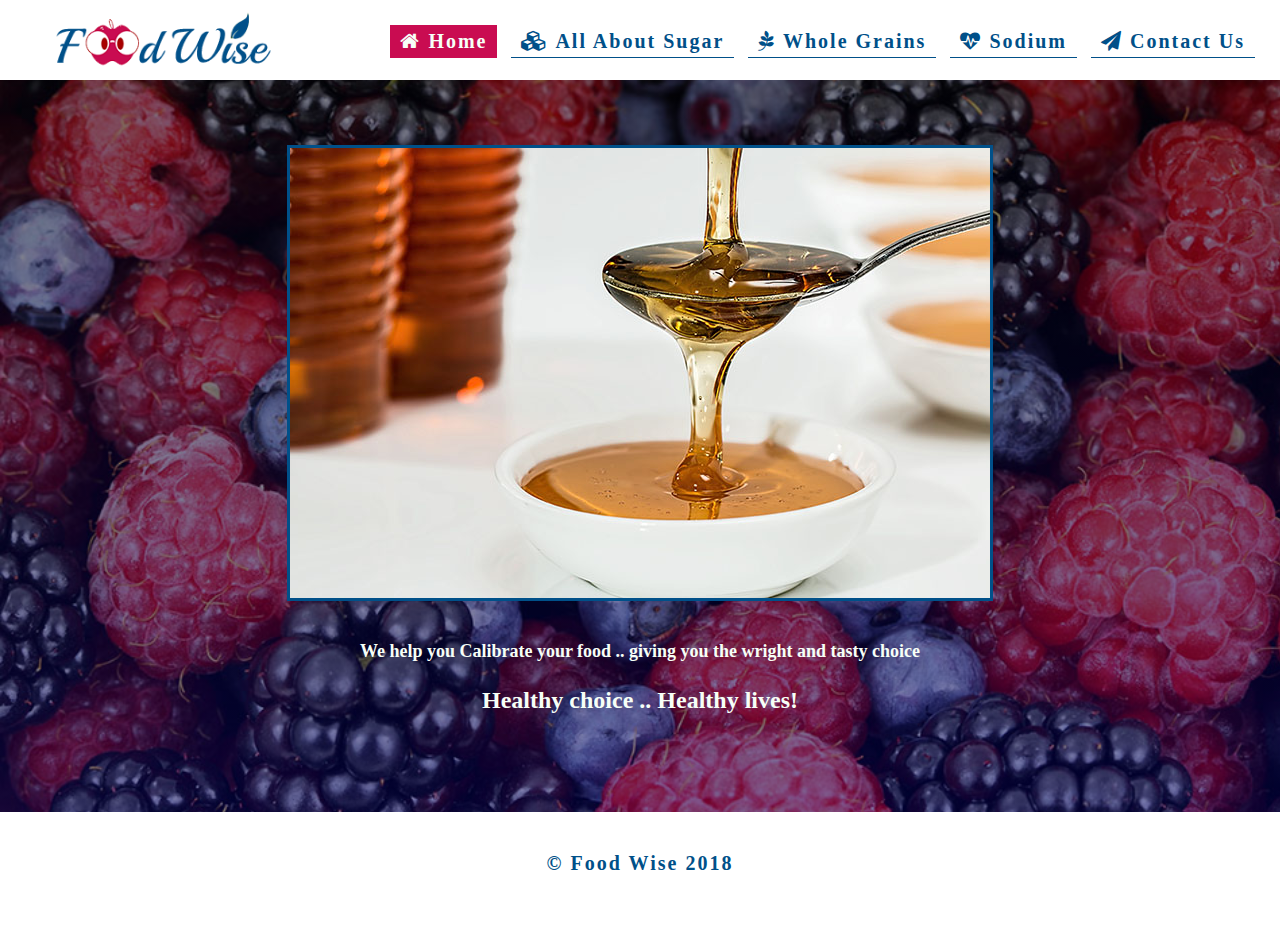
<file: Food Wise/index.html>
<!DOCTYPE html>
<html>

<head>
<link rel="icon" type="image/ico" href="favicon.ico"/> 
<link rel="apple-touch-icon" sizes="57x57" href="favicon/apple-icon-57x57.png">
<link rel="apple-touch-icon" sizes="60x60" href="favicon/apple-icon-60x60.png">
<link rel="apple-touch-icon" sizes="72x72" href="favicon/apple-icon-72x72.png">
<link rel="apple-touch-icon" sizes="76x76" href="favicon/apple-icon-76x76.png">
<link rel="apple-touch-icon" sizes="114x114" href="favicon/apple-icon-114x114.png">
<link rel="apple-touch-icon" sizes="120x120" href="favicon/apple-icon-120x120.png">
<link rel="apple-touch-icon" sizes="144x144" href="favicon/apple-icon-144x144.png">
<link rel="apple-touch-icon" sizes="152x152" href="favicon/apple-icon-152x152.png">
<link rel="apple-touch-icon" sizes="180x180" href="favicon/apple-icon-180x180.png">
<link rel="icon" type="image/png" sizes="192x192"  href="favicon/android-icon-192x192.png">
<link rel="icon" type="image/png" sizes="32x32" href="favicon/favicon-32x32.png">
<link rel="icon" type="image/png" sizes="96x96" href="favicon/favicon-96x96.png">
<link rel="icon" type="image/png" sizes="16x16" href="favicon/favicon-16x16.png">
<link rel="manifest" href="favicon/manifest.json">
<meta name="msapplication-TileColor" content="#ffffff">
<meta name="msapplication-TileImage" content="favicon/ms-icon-144x144.png">
<meta name="theme-color" content="#ffffff">

<title>Food Wise home</title>
<link rel = "stylesheet" type = "text/css" href = "style.css"/>
<link rel="stylesheet" href="https://cdnjs.cloudflare.com/ajax/libs/font-awesome/4.7.0/css/font-awesome.min.css">
<meta charset = "utf-8">

</head>

<body>
	<header>
		<div class = "nav-bar">
			<a href = "index.html" ><img src = "images/foodwise_logo.png" class = "logo" alt = "Logo image"> </a>
		<ul class = "menu">
			<li><a href = "index.html" id = "CurrentMenuItem"><i class="fa fa-home"></i> Home</a></li>
			<li><a href = "SugarFree.html"><i class="fa fa-cubes"></i> All About Sugar</a></li>
			<li><a href = "WholeGrain.html"><i class="fa fa-pagelines"></i> Whole Grains</a></li>	
			<li><a href = "Sodium.html"><i class="fa fa-heartbeat"></i> Sodium</a></li>
			<li><a href = "Contact.html"><i class="fa fa-paper-plane"></i> Contact Us</a></li>	
		</ul>
		</div>
	</header>
	<div class = "Main_Section">
		<div class = "container">
				
				<div class="sliderbox">
					<img src = "images/slider_img1.jpg" alt = "honey image"/>
					<img src = "images/slider_img2.jpg" alt = "bread image"/>
					<img src = "images/slider_img3.jpg" alt = "salt image"/>
					<img src = "images/slider_img4.jpg" alt = "oil image"/>
					<img src = "images/slider_img1.jpg" alt = "honey image"/>
				</div>
					
			</div>
			<div class = "welcome">
			<h1>We help you Calibrate your food .. giving you the wright and tasty choice</h1>
			<h2>Healthy choice .. Healthy lives!</h2><br>
			
		</div>
	</div>
	<footer>
	<p>&copy; Food Wise 2018 </p>
	</footer>
	
</body>

</html>
</file>
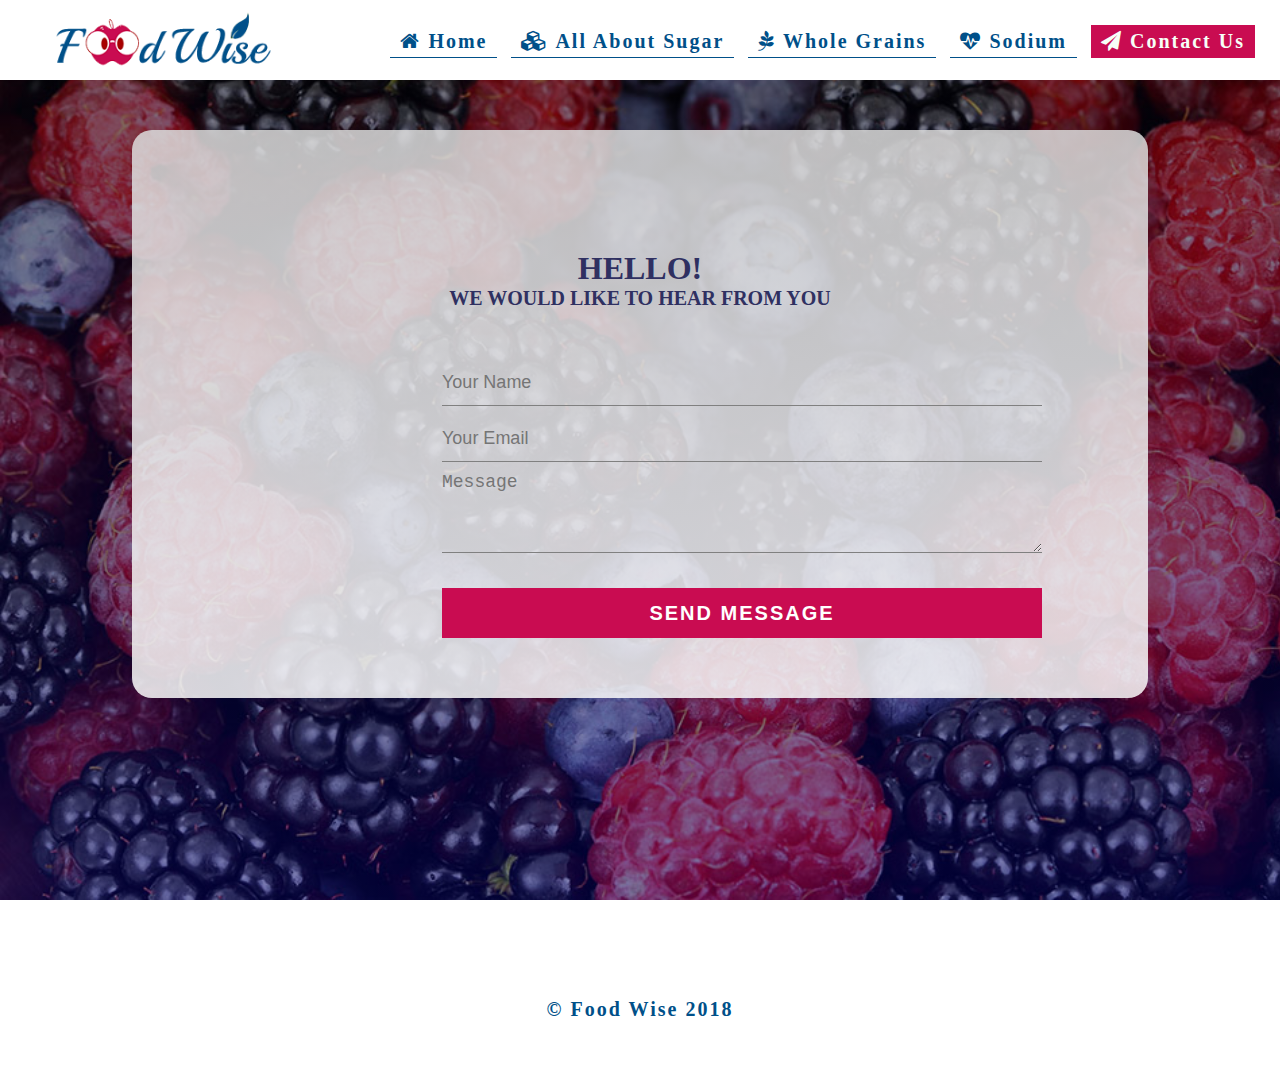
<file: Food Wise/Contact.html>
<!DOCTYPE html>
<html>

<head>

<link rel="apple-touch-icon" sizes="57x57" href="favicon/apple-icon-57x57.png">
<link rel="apple-touch-icon" sizes="60x60" href="favicon/apple-icon-60x60.png">
<link rel="apple-touch-icon" sizes="72x72" href="favicon/apple-icon-72x72.png">
<link rel="apple-touch-icon" sizes="76x76" href="favicon/apple-icon-76x76.png">
<link rel="apple-touch-icon" sizes="114x114" href="favicon/apple-icon-114x114.png">
<link rel="apple-touch-icon" sizes="120x120" href="favicon/apple-icon-120x120.png">
<link rel="apple-touch-icon" sizes="144x144" href="favicon/apple-icon-144x144.png">
<link rel="apple-touch-icon" sizes="152x152" href="favicon/apple-icon-152x152.png">
<link rel="apple-touch-icon" sizes="180x180" href="favicon/apple-icon-180x180.png">
<link rel="icon" type="image/png" sizes="192x192"  href="favicon/android-icon-192x192.png">
<link rel="icon" type="image/png" sizes="32x32" href="favicon/favicon-32x32.png">
<link rel="icon" type="image/png" sizes="96x96" href="favicon/favicon-96x96.png">
<link rel="icon" type="image/png" sizes="16x16" href="favicon/favicon-16x16.png">
<link rel="manifest" href="favicon/manifest.json">
<meta name="msapplication-TileColor" content="#ffffff">
<meta name="msapplication-TileImage" content="favicon/ms-icon-144x144.png">
<meta name="theme-color" content="#ffffff">

<title>Contact Us</title>
<link rel = "stylesheet" type = "text/css" href = "style.css"/>
<link rel="stylesheet" href="https://cdnjs.cloudflare.com/ajax/libs/font-awesome/4.7.0/css/font-awesome.min.css">

<meta charset = "utf-8">

</head>

<body>
	<header>
		<div class = "nav-bar">
			<a href = "index.html" ><img src = "images/foodwise_logo.png" class = "logo"> </a>
		<ul class = "menu">
			<li><a href = "index.html"><i class="fa fa-home"></i> Home</a></li>
			<li ><a href = "SugarFree.html" ><i class="fa fa-cubes"></i> All About Sugar</a></li>
			<li><a href = "WholeGrain.html" ><i class="fa fa-pagelines"></i> Whole Grains</a></li>	
			<li><a href = "Sodium.html"><i class="fa fa-heartbeat"></i> Sodium</a></li>
			<li><a href = "Contact.html" id = "CurrentMenuItem"><i class="fa fa-paper-plane"></i> Contact Us</a></li>		
		</ul>
		</div>
	</header>
	<div class = "Main_Section">
		<article>
		<div class = "contact-title">
			<h1>Hello!</h1>
			<h2>We would like to hear from you</h2>
		</div>
			<form method = "post" action = "">
				<input name = "name" type = "text" class = "form-control" placeholder = "Your Name" required>
				<br>
				<input name = "email" type = "email" class = "form-control" placeholder = "Your Email" required>
				<br>
				<textarea name = "message" class = "form-control" placeholder = "Message" rows="4" required></textarea><br>
				<input type = "submit" id = "SendButton" value = "SEND MESSAGE">
			</form>
		</article>	
		
	</div>
	<footer>
	<p>&copy; Food Wise 2018 </p>
	</footer>
	
</body>

</html>
</file>
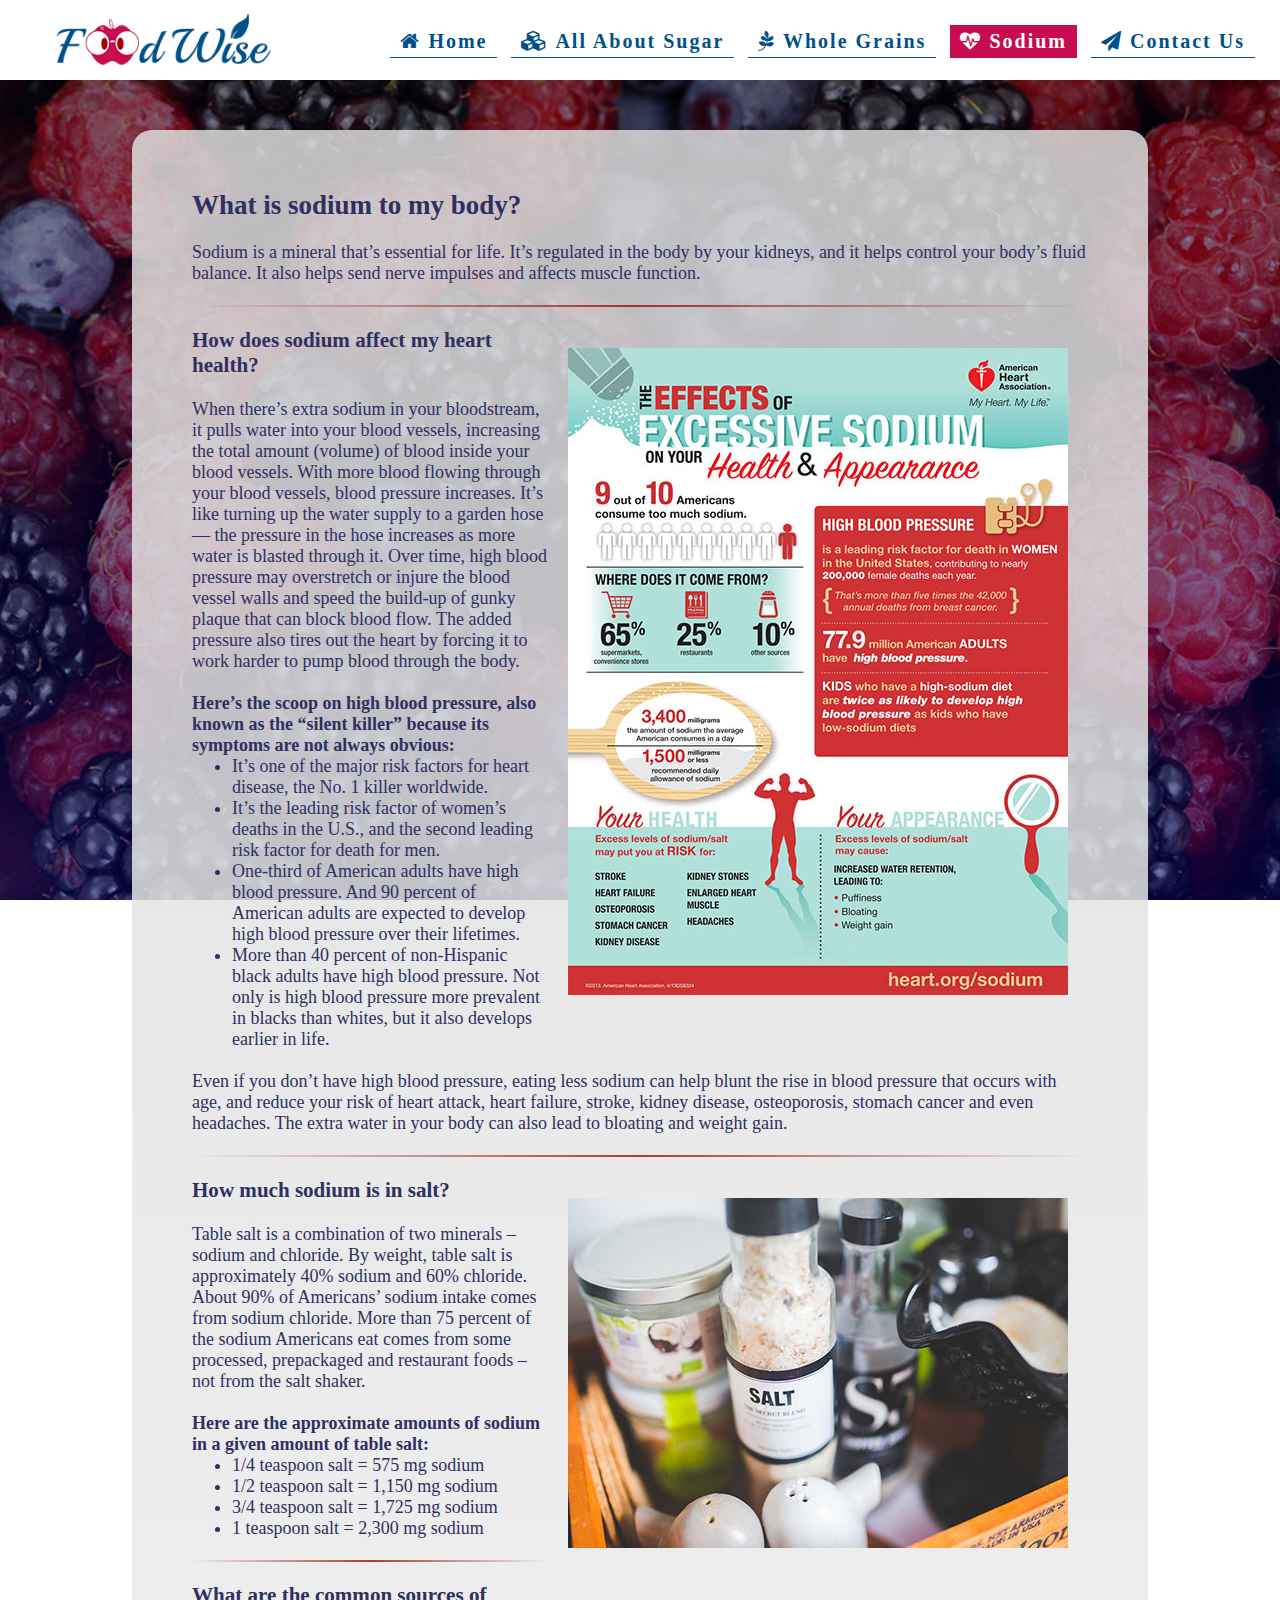
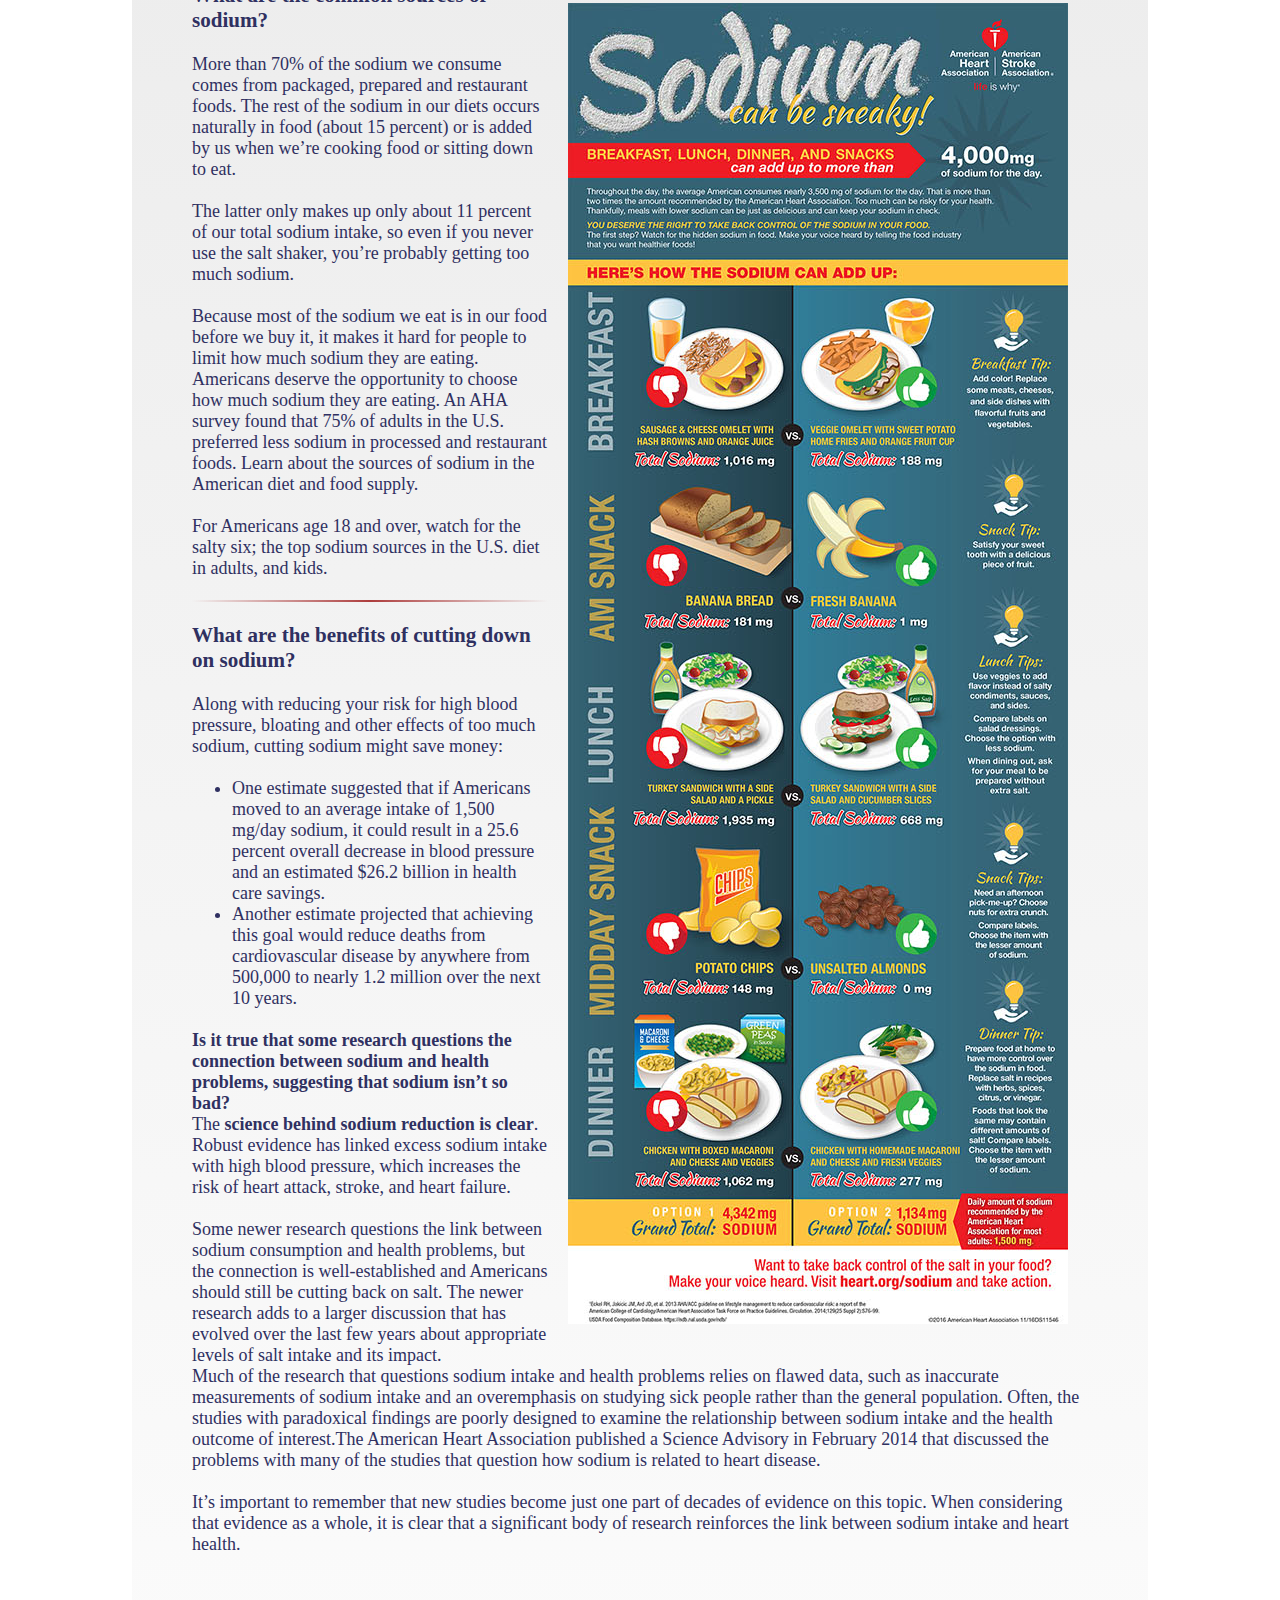
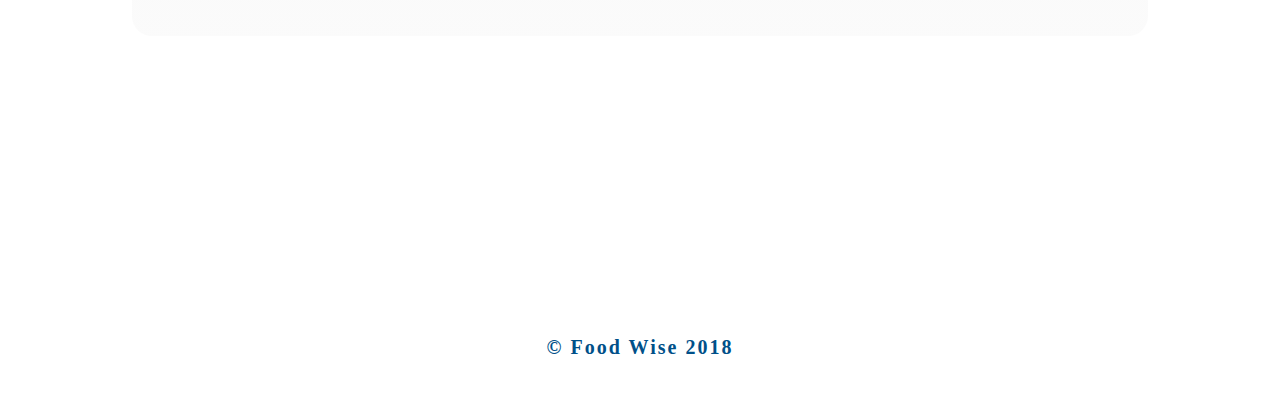
<file: Food Wise/Sodium.html>
<!DOCTYPE html>
<html>

<head>

<link rel="apple-touch-icon" sizes="57x57" href="favicon/apple-icon-57x57.png">
<link rel="apple-touch-icon" sizes="60x60" href="favicon/apple-icon-60x60.png">
<link rel="apple-touch-icon" sizes="72x72" href="favicon/apple-icon-72x72.png">
<link rel="apple-touch-icon" sizes="76x76" href="favicon/apple-icon-76x76.png">
<link rel="apple-touch-icon" sizes="114x114" href="favicon/apple-icon-114x114.png">
<link rel="apple-touch-icon" sizes="120x120" href="favicon/apple-icon-120x120.png">
<link rel="apple-touch-icon" sizes="144x144" href="favicon/apple-icon-144x144.png">
<link rel="apple-touch-icon" sizes="152x152" href="favicon/apple-icon-152x152.png">
<link rel="apple-touch-icon" sizes="180x180" href="favicon/apple-icon-180x180.png">
<link rel="icon" type="image/png" sizes="192x192"  href="favicon/android-icon-192x192.png">
<link rel="icon" type="image/png" sizes="32x32" href="favicon/favicon-32x32.png">
<link rel="icon" type="image/png" sizes="96x96" href="favicon/favicon-96x96.png">
<link rel="icon" type="image/png" sizes="16x16" href="favicon/favicon-16x16.png">
<link rel="manifest" href="favicon/manifest.json">
<meta name="msapplication-TileColor" content="#ffffff">
<meta name="msapplication-TileImage" content="favicon/ms-icon-144x144.png">
<meta name="theme-color" content="#ffffff">

<title>Sodium</title>
<link rel = "stylesheet" type = "text/css" href = "style.css"/>
<link rel="stylesheet" href="https://cdnjs.cloudflare.com/ajax/libs/font-awesome/4.7.0/css/font-awesome.min.css">

<meta charset = "utf-8">

</head>

<body>
	<header>
		<div class = "nav-bar">
			<a href = "index.html" ><img src = "images/foodwise_logo.png" class = "logo"> </a>
		<ul class = "menu">
			<li><a href = "index.html"><i class="fa fa-home"></i> Home</a></li>
			<li ><a href = "SugarFree.html" ><i class="fa fa-cubes"></i> All About Sugar</a></li>
			<li><a href = "WholeGrain.html" ><i class="fa fa-pagelines"></i> Whole Grains</a></li>	
			<li><a href = "Sodium.html" id = "CurrentMenuItem"><i class="fa fa-heartbeat"></i> Sodium</a></li>
			<li><a href = "Contact.html"><i class="fa fa-paper-plane"></i> Contact Us</a></li>		
		</ul>
		</div>
	</header>
	<div class = "Main_Section">
		<article>
			<h2>What is sodium to my body?</h2><br>
			<p>Sodium is a mineral that’s essential for life. It’s regulated in the body by your kidneys, and it helps control your body’s fluid balance.
			It also helps send nerve impulses and affects muscle function.</p><br>
			<hr><br>
			<a href = "images/sodiumEffectFull.jpg" target = "_blank" title = "see infographic in full size" target = "_blank"><img src = "images/sodiumEffect.jpg" alt = "Salt" id = "SideImages" /></a>
			<h3>How does sodium affect my heart health?</h3><br>
			<p>When there’s extra sodium in your bloodstream, it pulls water into your blood vessels, increasing the total amount (volume) of blood inside
			your blood vessels. With more blood flowing through your blood vessels, blood pressure increases. It’s like turning up the water supply to a garden hose
			— the pressure in the hose increases as more water is blasted through it. Over time, high blood pressure may overstretch or injure the blood vessel walls
			and speed the build-up of gunky plaque that can block blood flow. The added pressure also tires out the heart by forcing it to work harder to pump blood 
			through the body.</p><br>
			<b>Here’s the scoop on high blood pressure, also known as the “silent killer” because its symptoms are not always obvious:</b><br>
			<ul>
			<li>It’s one of the major risk factors for heart disease, the No. 1 killer worldwide.</li>
			<li>It’s the leading risk factor of women’s deaths in the U.S., and the second leading risk factor for death for men. </li>
			<li>One-third of American adults have high blood pressure. And 90 percent of American adults are expected to develop high blood pressure over their lifetimes. </li>
			<li>More than 40 percent of non-Hispanic black adults have high blood pressure. Not only is high blood pressure more prevalent in blacks than whites, 
			but it also develops earlier in life. </li></ul><br>
			<p>Even if you don’t have high blood pressure, eating less sodium can help blunt the rise in blood pressure that occurs with age, and reduce your risk 
			of heart attack, heart failure, stroke, kidney disease, osteoporosis, stomach cancer and even headaches. The extra water in your body can also lead to 
			bloating and weight gain.</p><br>
			<hr><br>
			<img src = "images/sodiumSalt.jpg" alt = "Salt" id = "SideImages"/>
			<h3>How much sodium is in salt?</h3><br>
			<p>Table salt is a combination of two minerals – sodium and chloride. By weight, table salt is approximately 40% sodium and 60% chloride. 
			About 90% of Americans’ sodium intake comes from sodium chloride. More than 75 percent of the sodium Americans eat comes from some processed,
			prepackaged and restaurant foods – not from the salt shaker.</p><br>
			<b>Here are the approximate amounts of sodium in a given amount of table salt:</b><br>
			<ul>
			<li>1/4 teaspoon salt = 575 mg sodium</li>
			<li>1/2 teaspoon salt = 1,150 mg sodium</li>
			<li>3/4 teaspoon salt = 1,725 mg sodium</li>
			<li>1 teaspoon salt = 2,300 mg sodium</li>
			</ul><br>
			<hr><br>
			<a href = "images/sodiumInfoFull.jpg" target = "_blank" title = "see infographic in full size" target = "_blank"><img src = "images/sodiumInfo.jpg" alt = "Sodium Infographic" id = "SideImages"/></a>
			<h3>What are the common sources of sodium?</h3><br>
			<p>More than 70% of the sodium we consume comes from packaged, prepared and restaurant foods. The rest of the sodium in our diets occurs naturally in food 
			(about 15 percent) or is added by us when we’re cooking food or sitting down to eat.</p><br>
			<p>The latter only makes up only about 11 percent of our total sodium intake, so even if you never use the salt shaker, you’re probably getting too much sodium.</p><br>
			<p>Because most of the sodium we eat is in our food before we buy it, it makes it hard for people to limit how much sodium they are eating. Americans deserve 
			the opportunity to choose how much sodium they are eating. An AHA survey found that 75% of adults in the U.S. preferred less sodium in processed and restaurant foods.
			Learn about the sources of sodium in the American diet and food supply.</p><br>
			<p>For Americans age 18 and over, watch for the salty six; the top sodium sources in the U.S. diet in adults, and kids. </p><br>
			<hr><br>
			<h3>What are the benefits of cutting down on sodium?</h3><br>
			<p>Along with reducing your risk for high blood pressure, bloating and other effects of too much sodium, cutting sodium might save money:</p><br>
			<ul>
			<li>One estimate suggested that if Americans moved to an average intake of 1,500 mg/day sodium, it could result in a 25.6 percent overall decrease in blood pressure
			and an estimated $26.2 billion in health care savings.</li>
			<li>Another estimate projected that achieving this goal would reduce deaths from cardiovascular disease by anywhere from 500,000 to nearly 1.2 million over the next
			10 years.</li></ul><br>
			<b><p>Is it true that some research questions the connection between sodium and health problems, suggesting that sodium isn’t so bad?</p></b>
			<p>The <b>science behind sodium reduction is clear</b>. Robust evidence has linked excess sodium intake with high blood pressure, which increases the risk of heart
			attack, stroke, and heart failure.</p><br>
			<p>Some newer research questions the link between sodium consumption and health problems, but the connection is well-established and Americans should still be cutting
			back on salt. The newer research adds to a larger discussion that has evolved over the last few years about appropriate levels of salt intake and its impact.</p>
			<p>Much of the research that questions sodium intake and health problems relies on flawed data, such as inaccurate measurements of sodium intake and an overemphasis 
			on studying sick people rather than the general population. Often, the studies with paradoxical findings are poorly designed to examine the relationship between sodium
			intake and the health outcome of interest.The American Heart Association published a Science Advisory in February 2014 that discussed the problems with many 
			of the studies that question how sodium is related to heart disease. </p><br>
			<p>It’s important to remember that new studies become just one part of decades of evidence on this topic. When considering that evidence as a whole,
			it is clear that a significant body of research reinforces the link between sodium intake and heart health. </p><br>

	
		</article>	
		
	</div>
	<footer>
	<p>&copy; Food Wise 2018 </p>
	</footer>
	
</body>

</html>
</file>
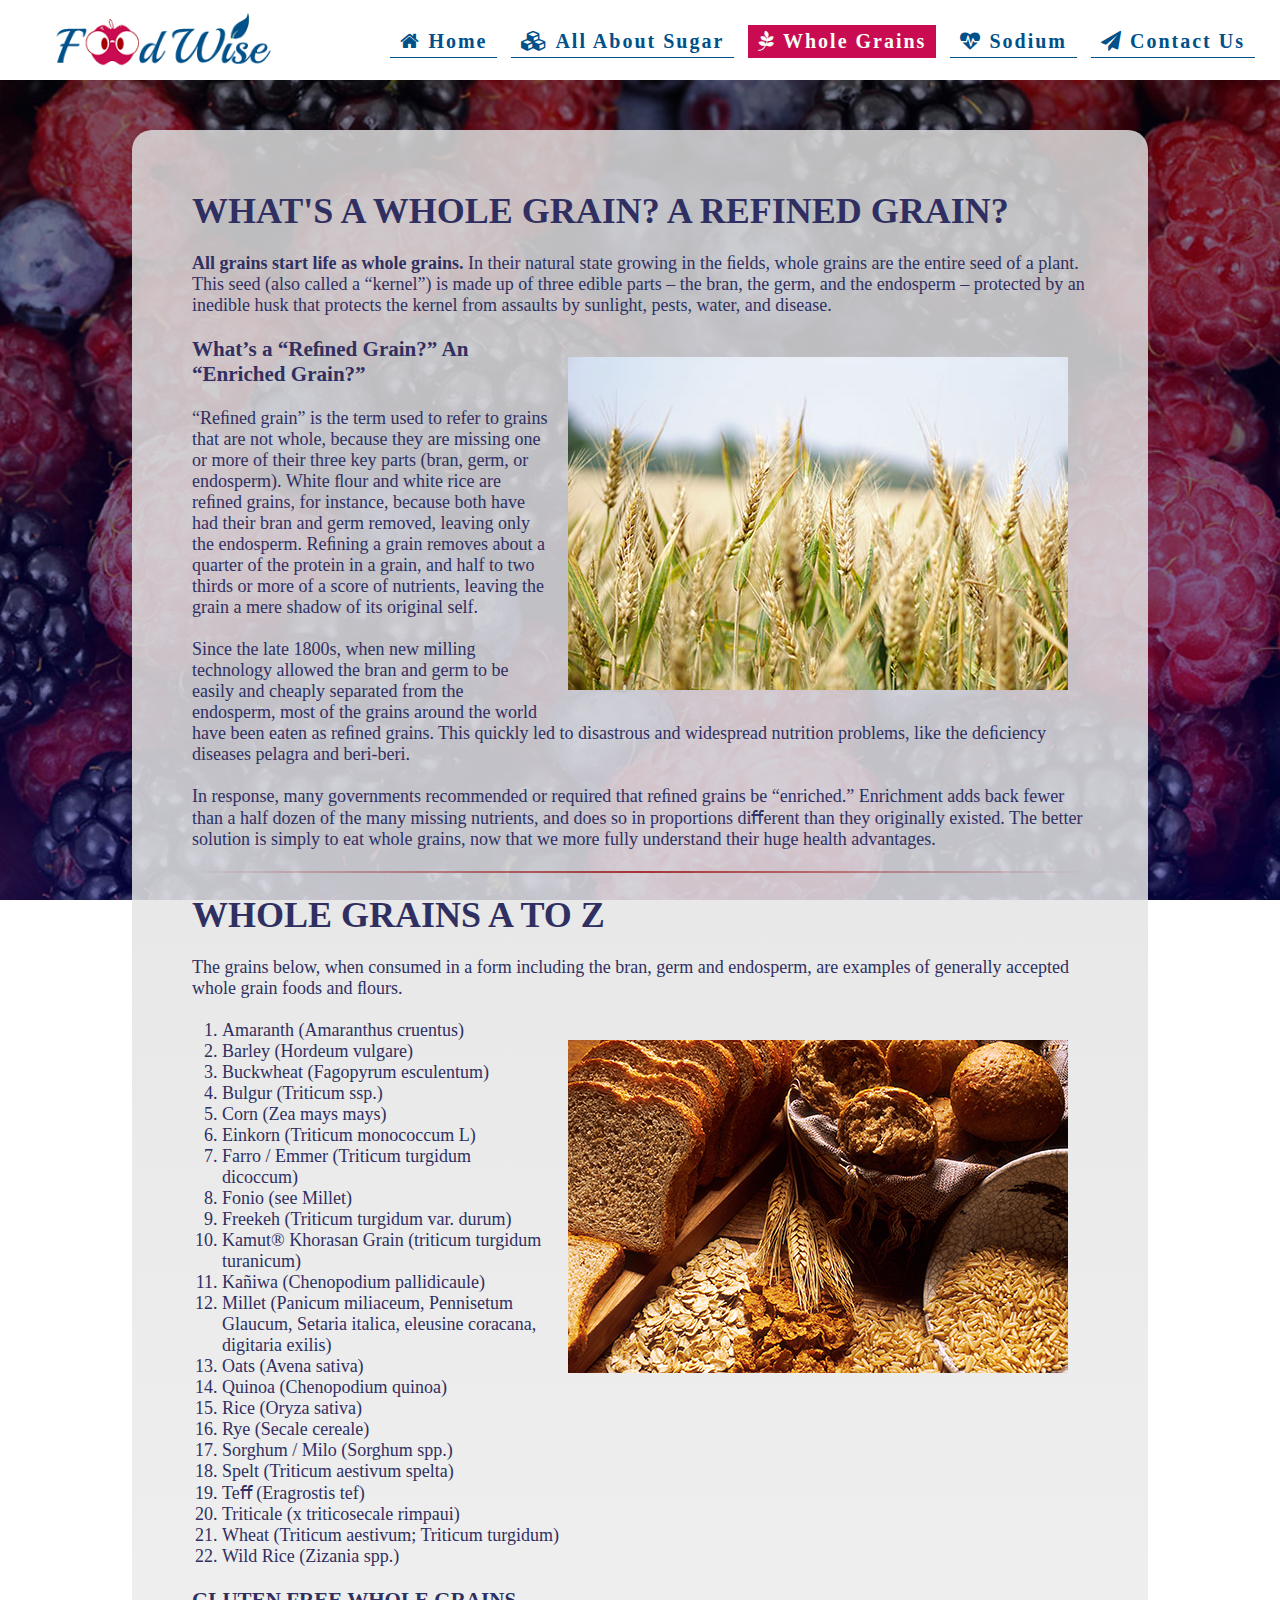
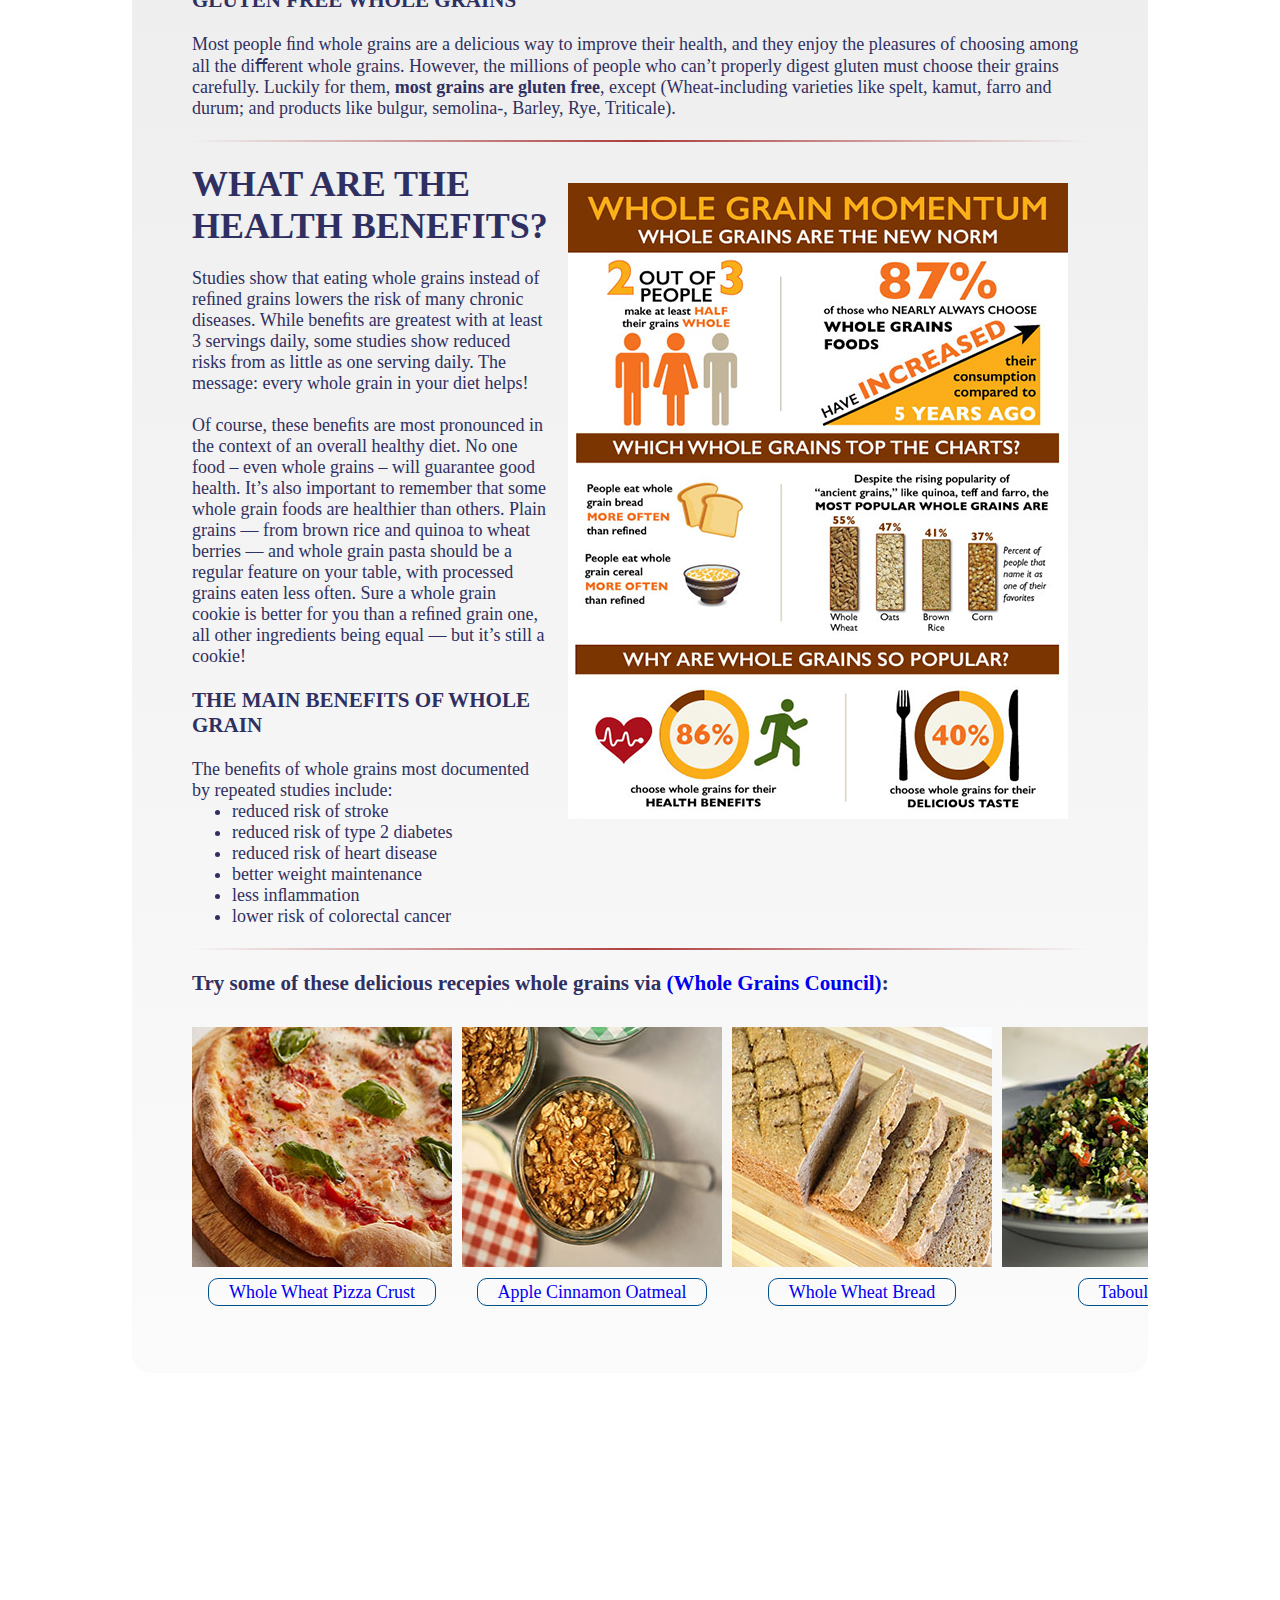
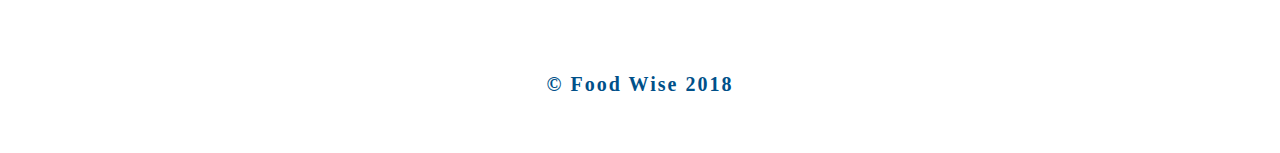
<file: Food Wise/WholeGrain.html>
<!DOCTYPE html>
<html>

<head>

<link rel="apple-touch-icon" sizes="57x57" href="favicon/apple-icon-57x57.png">
<link rel="apple-touch-icon" sizes="60x60" href="favicon/apple-icon-60x60.png">
<link rel="apple-touch-icon" sizes="72x72" href="favicon/apple-icon-72x72.png">
<link rel="apple-touch-icon" sizes="76x76" href="favicon/apple-icon-76x76.png">
<link rel="apple-touch-icon" sizes="114x114" href="favicon/apple-icon-114x114.png">
<link rel="apple-touch-icon" sizes="120x120" href="favicon/apple-icon-120x120.png">
<link rel="apple-touch-icon" sizes="144x144" href="favicon/apple-icon-144x144.png">
<link rel="apple-touch-icon" sizes="152x152" href="favicon/apple-icon-152x152.png">
<link rel="apple-touch-icon" sizes="180x180" href="favicon/apple-icon-180x180.png">
<link rel="icon" type="image/png" sizes="192x192"  href="favicon/android-icon-192x192.png">
<link rel="icon" type="image/png" sizes="32x32" href="favicon/favicon-32x32.png">
<link rel="icon" type="image/png" sizes="96x96" href="favicon/favicon-96x96.png">
<link rel="icon" type="image/png" sizes="16x16" href="favicon/favicon-16x16.png">
<link rel="manifest" href="favicon/manifest.json">
<meta name="msapplication-TileColor" content="#ffffff">
<meta name="msapplication-TileImage" content="favicon/ms-icon-144x144.png">
<meta name="theme-color" content="#ffffff">

<title>Whole Grains</title>
<link rel = "stylesheet" type = "text/css" href = "style.css"/>
<link rel="stylesheet" href="https://cdnjs.cloudflare.com/ajax/libs/font-awesome/4.7.0/css/font-awesome.min.css">

<meta charset = "utf-8">

</head>

<body>
	<header>
		<div class = "nav-bar">
			<a href = "index.html" ><img src = "images/foodwise_logo.png" class = "logo"> </a>
		<ul class = "menu">
			<li><a href = "index.html"><i class="fa fa-home"></i> Home</a></li>
			<li ><a href = "SugarFree.html" ><i class="fa fa-cubes"></i> All About Sugar</a></li>
			<li><a href = "WholeGrain.html" id = "CurrentMenuItem"><i class="fa fa-pagelines"></i> Whole Grains</a></li>	
			<li><a href = "Sodium.html"><i class="fa fa-heartbeat"></i> Sodium</a></li>
			<li><a href = "Contact.html"><i class="fa fa-paper-plane"></i> Contact Us</a></li>	
		</ul>
		</div>
	</header>
	<div class = "Main_Section">
		<article>
			<h1>WHAT'S A WHOLE GRAIN? A REFINED GRAIN?</h1><br>
			<p><b>All grains start life as whole grains.</b> In their natural state growing in the ﬁelds, whole grains are the entire seed of a plant. 
			This seed (also called a “kernel”) is made up of three edible parts – the bran, the germ, and the endosperm – 
			protected by an inedible husk that protects the kernel from assaults by sunlight, pests, water, and disease.</p><br>
			<img src = "images/wholeGrain.jpg" alt = "Whole Grain photo" id = "SideImages"/>
			<h3>What’s a “Reﬁned Grain?” An “Enriched Grain?”</h3><br>
			<p>“Reﬁned grain” is the term used to refer to grains that are not whole, because they are missing one or more of their three key parts (bran, germ, or endosperm).
			White ﬂour and white rice are reﬁned grains, for instance, because both have had their bran and germ removed, leaving only the endosperm. 
			Reﬁning a grain removes about a quarter of the protein in a grain, and half to two thirds or more of a score of nutrients,
			leaving the grain a mere shadow of its original self.</p><br>
			<p>Since the late 1800s, when new milling technology allowed the bran and germ to be easily and cheaply separated from the endosperm,
			most of the grains around the world have been eaten as reﬁned grains. This quickly led to disastrous and widespread nutrition problems,
			like the deﬁciency diseases pelagra and beri-beri.</p><br>
			</p>In response, many governments recommended or required that reﬁned grains be “enriched.” Enrichment adds back fewer than a half dozen
			of the many missing nutrients, and does so in proportions diﬀerent than they originally existed. The better solution is simply to eat whole grains,
			now that we more fully understand their huge health advantages.</p><br>
			<hr><br>
			<h1>WHOLE GRAINS A TO Z</h1><br>
			<p>The grains below, when consumed in a form including the bran, germ and endosperm, are examples of generally accepted whole grain foods and ﬂours.</p><br>
			<img src = "images/wholeGrain3.jpg" alt = "Whole Grain Types" id = "SideImages"/>
			<ol>
			<li>Amaranth (Amaranthus cruentus)</li>
			<li>Barley (Hordeum vulgare) </li>
			<li>Buckwheat (Fagopyrum esculentum)</li>
			<li>Bulgur (Triticum ssp.) </li>
			<li>Corn (Zea mays mays) </li>
			<li>Einkorn (Triticum monococcum L) </li>
			<li>Farro / Emmer (Triticum turgidum dicoccum) </li>
			<li>Fonio (see Millet) </li>
			<li>Freekeh (Triticum turgidum var. durum) </li>
			<li>Kamut® Khorasan Grain (triticum turgidum turanicum) </li>
			<li>Kañiwa (Chenopodium pallidicaule) </li>
			<li>Millet (Panicum miliaceum, Pennisetum Glaucum, Setaria italica, eleusine coracana, digitaria exilis) </li>
			<li>Oats (Avena sativa) </li>
			<li>Quinoa (Chenopodium quinoa) </li>
			<li>Rice (Oryza sativa) </li>
			<li>Rye (Secale cereale) </li>
			<li>Sorghum / Milo (Sorghum spp.) </li>
			<li>Spelt (Triticum aestivum spelta) </li>
			<li>Teﬀ (Eragrostis tef) </li>
			<li>Triticale (x triticosecale rimpaui) </li>
			<li>Wheat (Triticum aestivum; Triticum turgidum) </li>
			<li>Wild Rice (Zizania spp.)</li>
			</ol>
			<br>
			
			<H3>GLUTEN FREE WHOLE GRAINS</H3><BR>
			<p>Most people ﬁnd whole grains are a delicious way to improve their health, and they enjoy the pleasures of choosing among 
			all the diﬀerent whole grains. However, the millions of people who can’t properly digest gluten must choose their grains carefully.
			Luckily for them, <b>most grains are gluten free</b>, except (Wheat-including varieties like spelt, kamut, farro and durum; and products like bulgur, 
			semolina-, Barley, Rye, Triticale).</p><br>


		<hr><br>
			<a href = "images/wholeGrainHealthFull.jpg" target = "_blank" title = "see infographic in full size"><img src = "images/wholeGrainHealthSmall.jpg" alt = "Whole grain Infograpgic" id = "SideImages"/></a>
		
			<h1>WHAT ARE THE HEALTH BENEFITS?</h1><BR>
			<p>Studies show that eating whole grains instead of reﬁned grains lowers the risk of many chronic diseases. While beneﬁts are greatest with at least 3 servings daily, some studies show reduced risks from as little as one serving daily. The message: every whole grain in your diet helps!</p><br>
			Of course, these beneﬁts are most pronounced in the context of an overall healthy diet. No one food – even whole grains – will guarantee good health. It’s also important to remember that some whole grain foods are healthier than others. Plain grains — from brown rice and quinoa to wheat berries –– and whole grain pasta should be a regular feature on your table, with processed grains eaten less often. Sure a whole grain cookie is better for you than a reﬁned grain one, all other ingredients being equal — but it’s still a cookie!</p><br>
			<h3>THE MAIN BENEFITS OF WHOLE GRAIN</h3><BR>
			<p>The beneﬁts of whole grains most documented by repeated studies include:<br>
			<ul>
			<li>reduced risk of stroke </li>
			<li>reduced risk of type 2 diabetes</li>
			<li>reduced risk of heart disease</li>
			<li>better weight maintenance</li>
			<li>less inﬂammation</li>
			<li>lower risk of colorectal cancer</li>
			</ul></p><br>
		<hr><br>
		<p>	
		<h3>Try some of these delicious recepies whole grains via <a href = "https://wholegrainscouncil.org/" title = "Visit Whole Grains Council website" target = "_blank"><b>(Whole Grains Council)</b></a>: </h3><br>
		<table align = "center">
			<tr><td><img src = "images/pizzaCrust.jpg"/></td><td><img src = "images/oatmeal.jpg"/></td>
			<td><img src = "images/pain.jpg"/></td><td><img src = "images/tabouli.jpg"/></td></tr>
			<tr class = "Second"><td align = "center"><a href = "https://wholegrainscouncil.org/recipes/whole-wheat-cornmeal-pizza-crust" title = "See recepie" target = "_blank">Whole Wheat Pizza Crust</a></td>
			<td align = "center"><a href = "https://wholegrainscouncil.org/recipes/apple-cinnamon-oatmeal-egg-boost" title = "See recepie" target = "_blank">Apple Cinnamon Oatmeal</a></td>
			<td align = "center"><a href = "https://wholegrainscouncil.org/recipes/100-whole-wheat-pain-de-mie" title = "See recepie"target = "_blank">Whole Wheat Bread</a></td>
			<td align = "center"><a href = "https://wholegrainscouncil.org/recipes/tabouleh" title = "See recepie" target = "_blank">Tabouleh</a></td></tr>			
					
		</table>
		</p>
		</article>	
		
	</div>
	<footer>
	<p>&copy; Food Wise 2018 </p>
	</footer>
	
</body>

</html>
</file>
<file: Food Wise/style.css>
*{
	margin : 0 ;
	padding : 0;
}

.nav-bar{
	background: rgb(255,255,255);
	height: 80px;
    position: fixed; /* Set the navbar to fixed position */
    top: 0; /* Position the navbar at the top of the page */
    width: 100%; /* Full width */
	z-index:1; /*Makes nav-bar over all other divs*/

}

.logo{
	margin: 10px 50px;
	height: 60px;
}

.menu{
	float: right;
	list-style: none;
	margin: 20px; 	
}
.menu li{
	display: inline-block;
	margin: 10px 5px;
}

.menu li a {
	text-decoration: none;
	color: #005089;
	padding: 5px 10px;
	font-family: "Palatino Linotype", "Book Antiqua", Palatino, serif;
	font-weight: bold;
	font-size: 20px;
	letter-spacing: 2px;
	border-bottom: 1px solid #005089;
}

.menu li a:hover{
	background: #c90c51;
	transition: .4s;
	color: #F7FFF7;
	border-bottom: 1px solid #c90c51;
}


#CurrentMenuItem{
	background: #c90c51;
	color: #F7FFF7;
	border-bottom: 1px solid #c90c51;

}
 
body{
	background-image : linear-gradient(rgba(0,0,0,0.5),rgba(0,0,100,0.5)),url("images/bg7.jpg");
	background-size : cover;
	background-attachment: fixed;
}
/*.Main_Section{
	background-image : linear-gradient(rgb(0,0,0,0.5),rgb(0,0,100,0.5)),url("images/bg7.jpg");
	height : 100vh;
	background-size : cover auto;
	background-position : center;
	background-repeat: no-repeat;
	
}*/
.welcome{
	position: relative;
	text-align: center;
	font-family: Georgia, serif;
	color: #F7FFF7;
	top: 120px;
}

.welcome h1{
	font-size: 18px;
	margin: 25px;
}


.container{
	margin: 0 auto;
	margin-top: 40px;
	top: 105px;
	width: 700px;
	height: 450px;
	position: relative;
	background: #fff;
	border: 3px solid #005089;
	overflow: hidden;
}


.sliderbox{
	position: absolute;
	margin: 0;
	width: 3500px;
	-webkit-animation: sliderAnimation 18s infinite; /* Safari 4+ */
	-moz-animation: sliderAnimation 18s infinite; /* Fx 5+ */
	animation: sliderAnimation 18s infinite; /* IE 10+, Fx 29+ */
}
.sliderbox img{
	float:left;
}

@keyframes sliderAnimation{
	0%{left: 0px;}
	20%{left: 0px;}
	25%{left: -700px;}
	45%{left: -700px;}
	50%{left: -1400px;}
	70%{left:-1400px;}
	75%{left: -2100px;}
	95%{left:-2100px;}
	100%{left: -2800px;}
}

footer {
	background: rgb(255,255,255);
	height: 80px;
	width: 100%;
	text-align: center;
	padding-top: 40px;
	color: #005089;
	font-family: "Palatino Linotype", "Book Antiqua", Palatino, serif;
	font-size: 20px;
	letter-spacing: 2px;
	font-weight: bold;
	position: relative;
	left: 0;
	bottom: 0px;
	top:200px;
}

/* Sugar Free Page*/
article{
	font-size: 18px;
	margin: 0 auto;
	margin-top: 130px;
	margin-bottom: 60px;
	width: 70%;
	background-image: linear-gradient(rgba(220,220,220,0.85),rgba(250,250,250,0.85));
	border-radius: 20px;
	overflow: hidden;	
	padding: 60px;
	color: #2F3061;
	font-family: "Palatino Linotype", "Book Antiqua", Palatino, serif;
}

article ul{
	margin-left: 40px;
}
article ol li{
	margin-left: 30px;
}
article hr{
    border: 0;
    height: 2px;
    background-image: linear-gradient(to right, rgba(100, 0, 0, 0), rgba(150, 0, 0, 0.75), rgba(0, 0, 0, 0));
}
article a{
	text-decoration: none;
}
article a:hover{
	color: #c90c51;
}

/* selected link */
article a:active {
    color: blue;
}

/* visited link */
article a:visited {
    color: #4C87BF;
}

 table{
	position: relative; 
	border-spacing: 10px;
	right: 10px;
 }

.Second a{
	border: 1px solid #005089;
	border-radius : 10px;
	text-decoration: none;
	padding: 3px 20px;
}
.Second a:hover{
	color: #F7FFF7;
	background: #c90c51;
	transition: .4s;
	border: 0px;
}
/* selected link */
.Second a:active {
    color: blue;
}

/* visited link */
.Second a:visited {
    color: #4C87BF;
}
.Second td {
	text-align: center;
}
.Sources a{
	text-decoration: none;
	font-weight:bold;
	text-align: center;
}
.Sources a:hover{
	color: #c90c51;
}
.Sources td{
	text-align: center;
}
/* selected link */
.Sources a:active {
    color: blue;
}

/* visited link */
.Sources a:visited {
    color: #4C87BF;
}

/*Sodium , whole grain, sugar Pages*/
#SideImages{
	float : right;
	margin: 20px;
}
/*Contact page*/
.contact-title{
	text-align: center;
	margin-top: 60px;
	text-transform: uppercase;
	transition: 4s all ease-in-out;
	transition-property: all;
}
.contact-title h1{
	font-size: 32px;
}
.contact-title h2{
	font-size: 20px;
}
form {
	margin-top: 50px;
	transition: 4s all ease-in-out;	
	transition-property: all;
}

.form-control{
	width: 600px;
	background: transparent;
	border: none;
	outline: none;
	border-bottom: 1px solid grey;
	color: #2F3061;
	font-size: 18px;
	margin-bottom: 10px;
	margin-left: 250px;
}
input{
	height : 45px;
}

#SendButton{
	background: #c90c51;
	border-color: transparent;
	color: #fff;
	font-size: 20px;
	font-weight: bold;
	letter-spacing: 2px;
	height: 50px;
	margin-top: 20px;
	padding: 5px 10px;
	width: 600px;
	margin-left: 250px;
}
#SendButton:hover{
	background-color: #d90c51;
	cursor: pointer;
}
</file>
